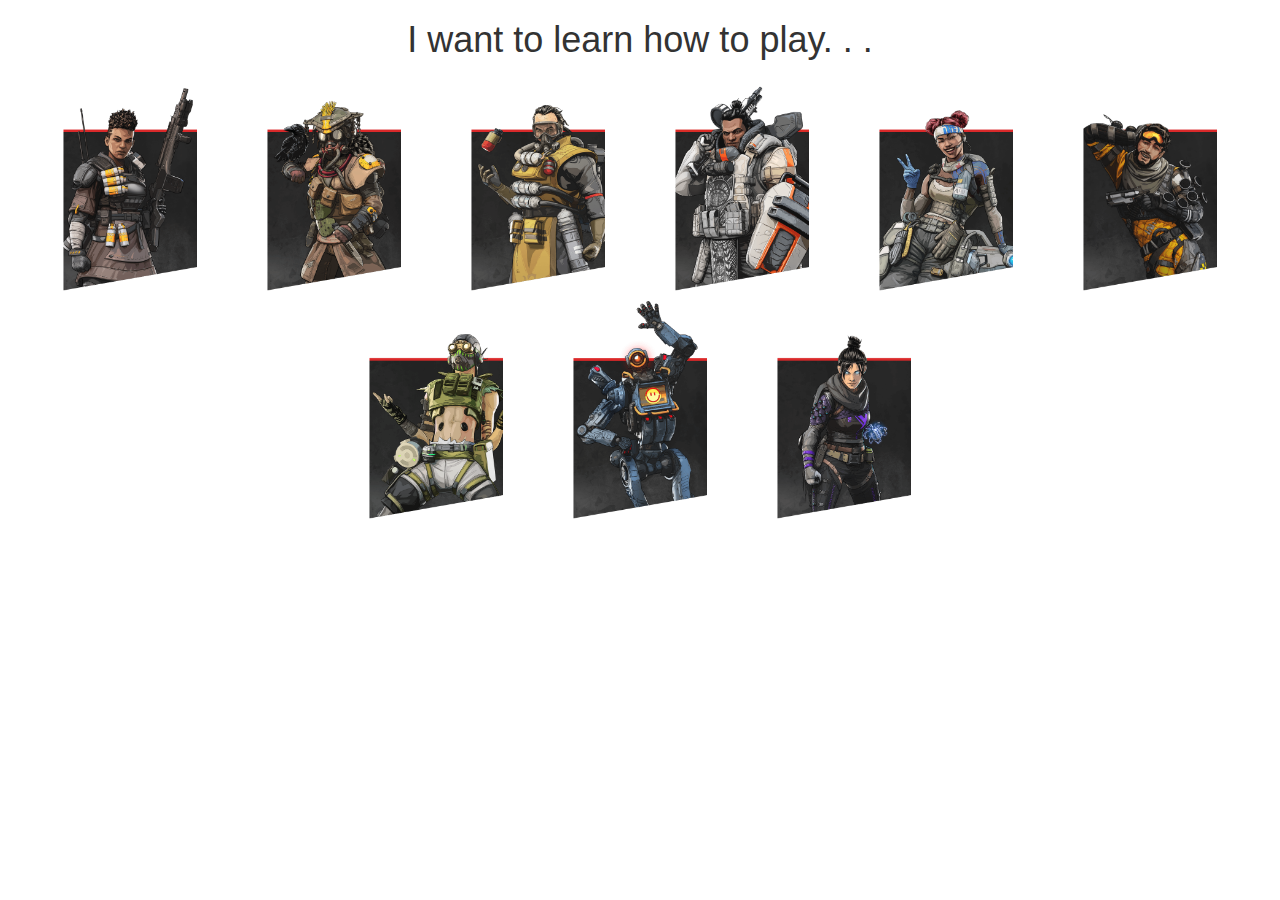
<file: apexlegends/guide.html>
<!doctype html>
<html>
  <head>
    <meta charset="utf-8">
    <title>Quick Apex Legends Quide</title>
    <script src="https://ajax.googleapis.com/ajax/libs/jquery/2.2.4/jquery.min.js"></script>
    <script src="https://maxcdn.bootstrapcdn.com/bootstrap/3.4.0/js/bootstrap.min.js"></script>
    <script src="./assets/scripts/script.js"></script>
    <link rel="stylesheet" href="./assets/css/styles.css">
    <link rel="stylesheet" href="https://maxcdn.bootstrapcdn.com/bootstrap/3.4.0/css/bootstrap.min.css">
    <link href="https://fonts.googleapis.com/css?family=Nunito" rel="stylesheet">
  </head>
  <body>

<div class="wrapper container-fluid">
    <noscript>
        <p id="noscript">Please enable JavaScript to use this site</p>
    </noscript>

    <div class="top" style="text-align:center">
        <h1>I want to learn how to play. . .</h1>
    <div>
    <!-- Add text field here soon
    <div class="inputline">
        <span id="input_start"></span>
        <span id="input_actual">
            <input id="legend_input" type="text" placeholder="Legend" autocomplete="off" value="Legend">
        </span>
        <span id="input_end"></span>
    </div>
    -->
    <div class="list" >
        <form id="legendChoice">
            <input class="legendRadio bangalore" id="radioBangalore" type="radio" name="legendSelect" value="Bangalore" onclick="if(this.checked){inputLegendRadio()}">
            <label for="radioBangalore" class="radioLabel">
                <img src="./assets/media/legends/portriat_bangalore.png" alt="Bangalore" class="legendPic">
            </label>
            <input class="legendRadio bloodhound" id="radioBloodhound" type="radio" name="legendSelect" value="Bloodhound" onclick="if(this.checked){inputLegendRadio()}">
            <label for="radioBloodhound" class="radioLabel">
                <img src="./assets/media/legends/portriat_bloodhound.png" alt="Bloodhound" class="legendPic">
            </label>
            <input class="legendRadio caustic" id="radioCaustic" type="radio" name="legendSelect" value="Caustic" onclick="if(this.checked){inputLegendRadio()}">
            <label for="radioCaustic" class="radioLabel">
                <img src="./assets/media/legends/portriat_caustic.png" alt="Caustic" class="legendPic">
            </label>
            <input class="legendRadio gibraltar" id="radioGibraltar" type="radio" name="legendSelect" value="Gibraltar" onclick="if(this.checked){inputLegendRadio()}">
            <label for="radioGibraltar" class="radioLabel">
                <img src="./assets/media/legends/portriat_gibraltar.png" alt="Gibraltar" class="legendPic">
            </label>
            <input class="legendRadio lifeline" id="radioLifeline" type="radio" name="legendSelect" value="Lifeline" onclick="if(this.checked){inputLegendRadio()}">
            <label for="radioLifeline" class="radioLabel">
                <img src="./assets/media/legends/portriat_lifeline.png" alt="Lifeline" class="legendPic">
            </label>
            <input class="legendRadio mirage" id="radioMirage" type="radio" name="legendSelect" value="Mirage" onclick="if(this.checked){inputLegendRadio()}">
            <label for="radioMirage" class="radioLabel">
                <img src="./assets/media/legends/portriat_mirage.png" alt="Mirage" class="legendPic">
            </label>
            <input class="legendRadio octane" id="radioOctane" type="radio" name="legendSelect" value="Octane" onclick="if(this.checked){inputLegendRadio()}">
            <label for="radioOctane" class="radioLabel">
                <img src="./assets/media/legends/portriat_octane.png" alt="Octane" class="legendPic">
            </label>
            <input class="legendRadio pathfinder" id="radioPathfinder" type="radio" name="legendSelect" value="Pathfinder" onclick="if(this.checked){inputLegendRadio()}">
            <label for="radioPathfinder" class="radioLabel">
                <img src="./assets/media/legends/portriat_pathfinder.png" alt="Pathfinder" class="legendPic">
            </label>
            <input class="legendRadio wraith" id="radioWraith" type="radio" name="legendSelect" value="Wraith" onclick="if(this.checked){inputLegendRadio()}">
            <label for="radioWraith" class="radioLabel">
                <img src="./assets/media/legends/portriat_wraith.png" alt="Wraith" class="legendPic">
            </label>
        </form>
    </div>

    <div id="guide">
        <div id="box">

        </div>
    </div>
</div>
  </body>
</html>
</file>
<file: apexlegends/assets/css/styles.css>
html, body{
    overflow-x: hidden;
}

.list{
    text-align: center;
}

.legend_name{
    font-family: 'Nunito', sans-serif;
    font-size: 42px;
    font-weight: bold;
    text-align: center;
    text-transform: uppercase;
}

.legend_title{
    visibility: hidden;
}

.legendPic{
    width: 200px;
    height: auto;
    overflow: hidden;
    transition: transform .2s;
}

.legendPic:hover{
    -ms-transform: scale(1.1); /* IE 9 */
    -webkit-transform: scale(1.1); /* Safari 3-8 */
    transform: scale(1.1);
}

.legendRadio{
    display: none
}

#box{
    font: 18px/1.5 'Nunito', sans-serif;
    text-align: left;
    margin-left: auto;
    margin-right: auto;
    max-width: 1000px;
    display: none;
}

#guide{
    margin-top: 15px;
    margin-left: -5%;
    background: #DDDDDD;
    width: 110%;
    height: 120%;
}

#legend{
    display: none;
}

@keyframes slide-up {
    0% {
        opacity: 0;
        transform: translateY(20px);
    }
    100% {
        opacity: 1;
        transform: translateY(0);
    }
}
</file>
